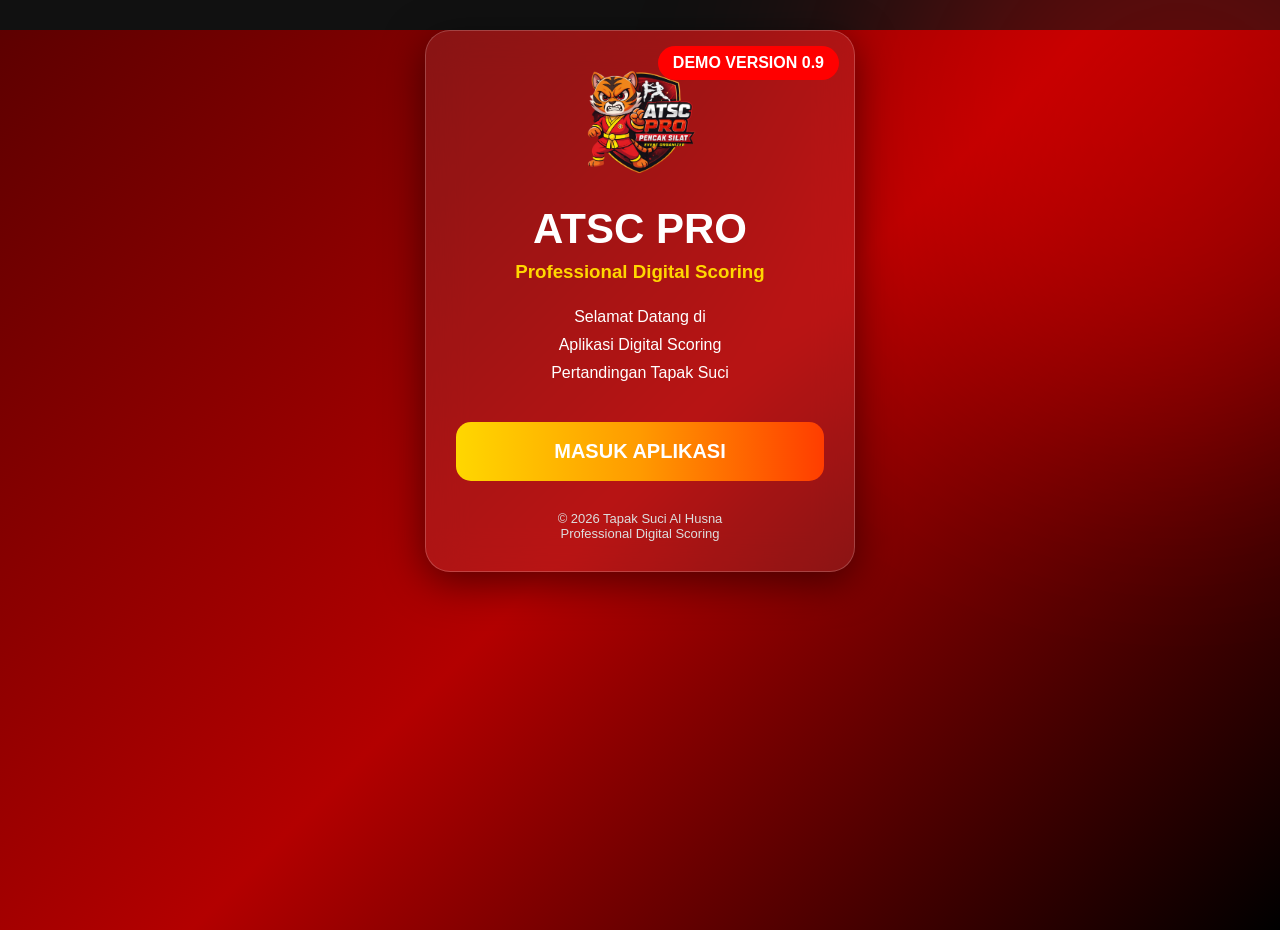
<file: index.html>
<!DOCTYPE html>
<html lang="id">
<head>
    <meta charset="UTF-8">
    <meta name="viewport" content="width=device-width, initial-scale=1.0">
    <title>ATSC PRO - Home</title>

    <!-- CSS -->
    <link rel="stylesheet" href="css/style.css">

    <link rel="manifest" href="manifest.json">

<meta name="theme-color" content="#7A0000">

<meta name="mobile-web-app-capable" content="yes">

<meta name="apple-mobile-web-app-capable" content="yes">

<meta name="apple-mobile-web-app-status-bar-style" content="black-translucent">
    
</head>

<body>

<div class="background"></div>

<div class="container">

    <img src="assets/logo.png" class="logo" alt="ATSC PRO">

    <h1>ATSC PRO</h1>

    <h3>Professional Digital Scoring</h3>

    <p>
        Selamat Datang di<br>
        Aplikasi Digital Scoring<br>
        Pertandingan Tapak Suci
    </p>
    
    <button onclick="masukAplikasi()">
        MASUK APLIKASI
    </button>

<div class="demo-badge">
    DEMO VERSION 0.9
</div>

    <div class="copyright">
        © 2026 Tapak Suci Al Husna<br>
        Professional Digital Scoring
    </div>

</div>

<!-- Javascript -->
<script src="js/login.js"></script>

<script>
function masukAplikasi(){
    window.location.href="login.html";
}
</script>

<script>
if ('serviceWorker' in navigator) {
navigator.serviceWorker.register('/TS-Digital-System/sw.js')
    .then(() => console.log("Service Worker aktif"))
    .catch(err => console.log(err));
}
</script>
    
</body>
</html>
</file>
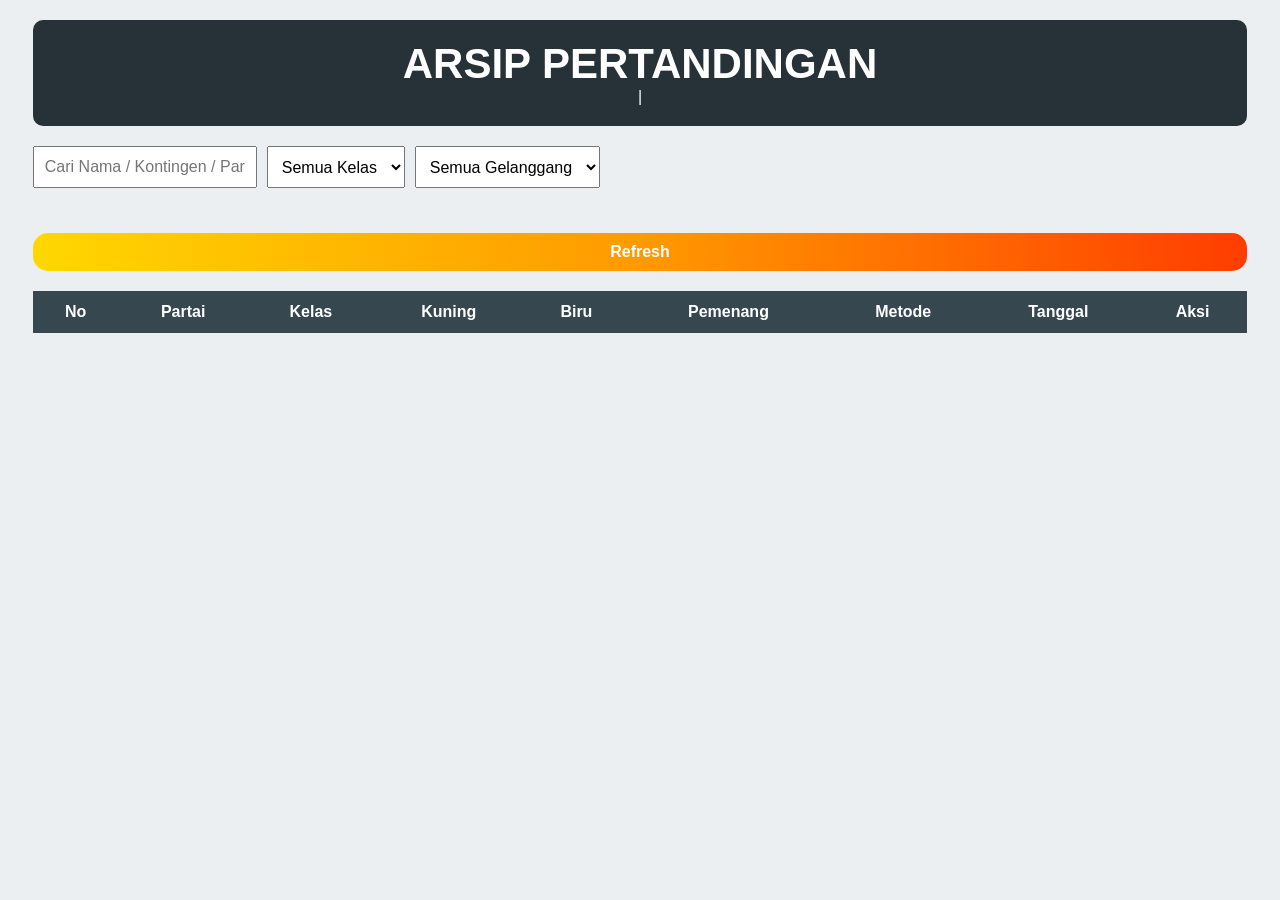
<file: arsip.html>
<!DOCTYPE html>
<html lang="id">

<head>

<meta charset="UTF-8">

<meta name="viewport" content="width=device-width,initial-scale=1.0">

<title>ATSC PRO v3.2 - Arsip Pertandingan</title>

<link rel="stylesheet" href="css/style.css">
<link rel="stylesheet" href="css/arsip.css">

</head>

<body>

<div class="arsip-container">

    <header class="arsip-header">

        <h1>ARSIP PERTANDINGAN</h1>

        <div id="namaKejuaraan"></div>

        <div id="infoKejuaraan"></div>

    </header>

    <div class="arsip-toolbar">

        <input
            id="cari"
            type="text"
            placeholder="Cari Nama / Kontingen / Partai">

        <select id="filterKelas">

            <option value="">Semua Kelas</option>

        </select>

        <select id="filterGelanggang">

            <option value="">Semua Gelanggang</option>

        </select>

        <button onclick="refreshArsip()">

            Refresh

        </button>

    </div>

    <table class="arsip-table">

        <thead>

        <tr>

            <th>No</th>

            <th>Partai</th>

            <th>Kelas</th>

            <th>Kuning</th>

            <th>Biru</th>

            <th>Pemenang</th>

            <th>Metode</th>

            <th>Tanggal</th>

            <th>Aksi</th>

        </tr>

        </thead>

        <tbody id="arsipBody">

        </tbody>

    </table>

</div>

<script src="js/database.js"></script>
<script src="js/arsip.js"></script>

</body>

</html>
</file>
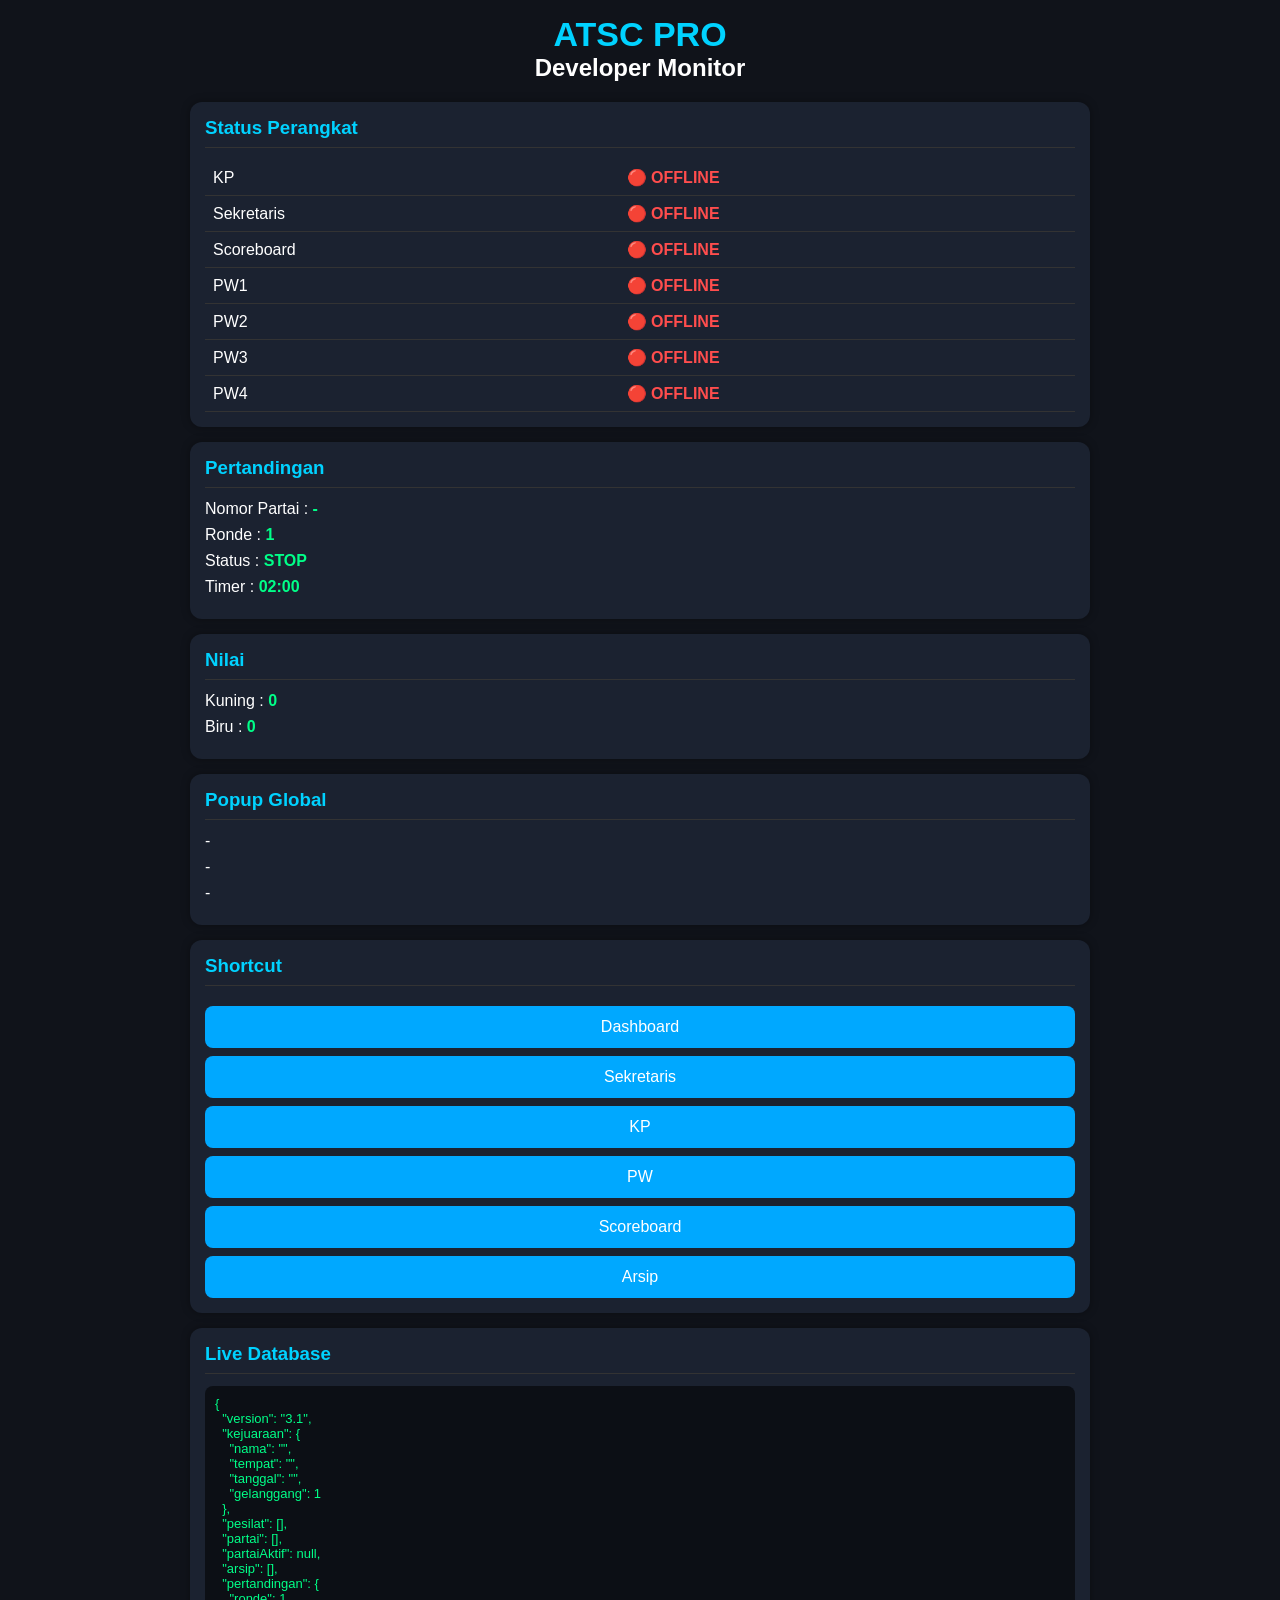
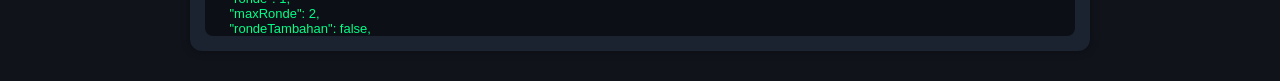
<file: developer.html>
<!DOCTYPE html>
<html lang="id">
<head>

<meta charset="UTF-8">

<meta name="viewport" content="width=device-width, initial-scale=1">

<title>ATSC PRO Developer Monitor</title>

<link rel="stylesheet" href="css/developer.css">

</head>

<body>

<div class="container">

<h1>ATSC PRO</h1>

<h2>Developer Monitor</h2>

<!-- STATUS DEVICE -->

<div class="card">

<h3>Status Perangkat</h3>

<table>

<tr>

<td>KP</td>

<td id="kpStatus">OFFLINE</td>

</tr>

<tr>

<td>Sekretaris</td>

<td id="sekStatus">OFFLINE</td>

</tr>

<tr>

<td>Scoreboard</td>

<td id="tvStatus">OFFLINE</td>

</tr>

<tr>

<td>PW1</td>

<td id="pw1Status">OFFLINE</td>

</tr>

<tr>

<td>PW2</td>

<td id="pw2Status">OFFLINE</td>

</tr>

<tr>

<td>PW3</td>

<td id="pw3Status">OFFLINE</td>

</tr>

<tr>

<td>PW4</td>

<td id="pw4Status">OFFLINE</td>

</tr>

</table>

</div>

<!-- PERTANDINGAN -->

<div class="card">

<h3>Pertandingan</h3>

<p>Nomor Partai :
<b id="partaiNomor">-</b></p>

<p>Ronde :
<b id="ronde">-</b></p>

<p>Status :
<b id="status">-</b></p>

<p>Timer :
<b id="timer">00:00</b></p>

</div>

<!-- NILAI -->

<div class="card">

<h3>Nilai</h3>

<p>Kuning :
<b id="nilaiKuning">0</b></p>

<p>Biru :
<b id="nilaiBiru">0</b></p>

</div>

<!-- POPUP -->

<div class="card">

<h3>Popup Global</h3>

<p id="popupJudul">-</p>

<p id="popupPemenang">-</p>

<p id="popupNilai">-</p>

</div>

<!-- TOMBOL CEPAT -->

<div class="card">

<h3>Shortcut</h3>

<button onclick="location.href='index.html'">Dashboard</button>

<button onclick="location.href='sekretaris.html'">Sekretaris</button>

<button onclick="location.href='kp.html'">KP</button>

<button onclick="location.href='pw.html'">PW</button>

<button onclick="location.href='scoreboard.html'">Scoreboard</button>

<button onclick="location.href='arsip.html'">Arsip</button>

</div>

<!-- LOG -->

<div class="card">

<h3>Live Database</h3>

<pre id="dbLog"></pre>

</div>

</div>

<script src="js/database.js"></script>

<script src="js/developer.js"></script>

</body>
</html>
</file>
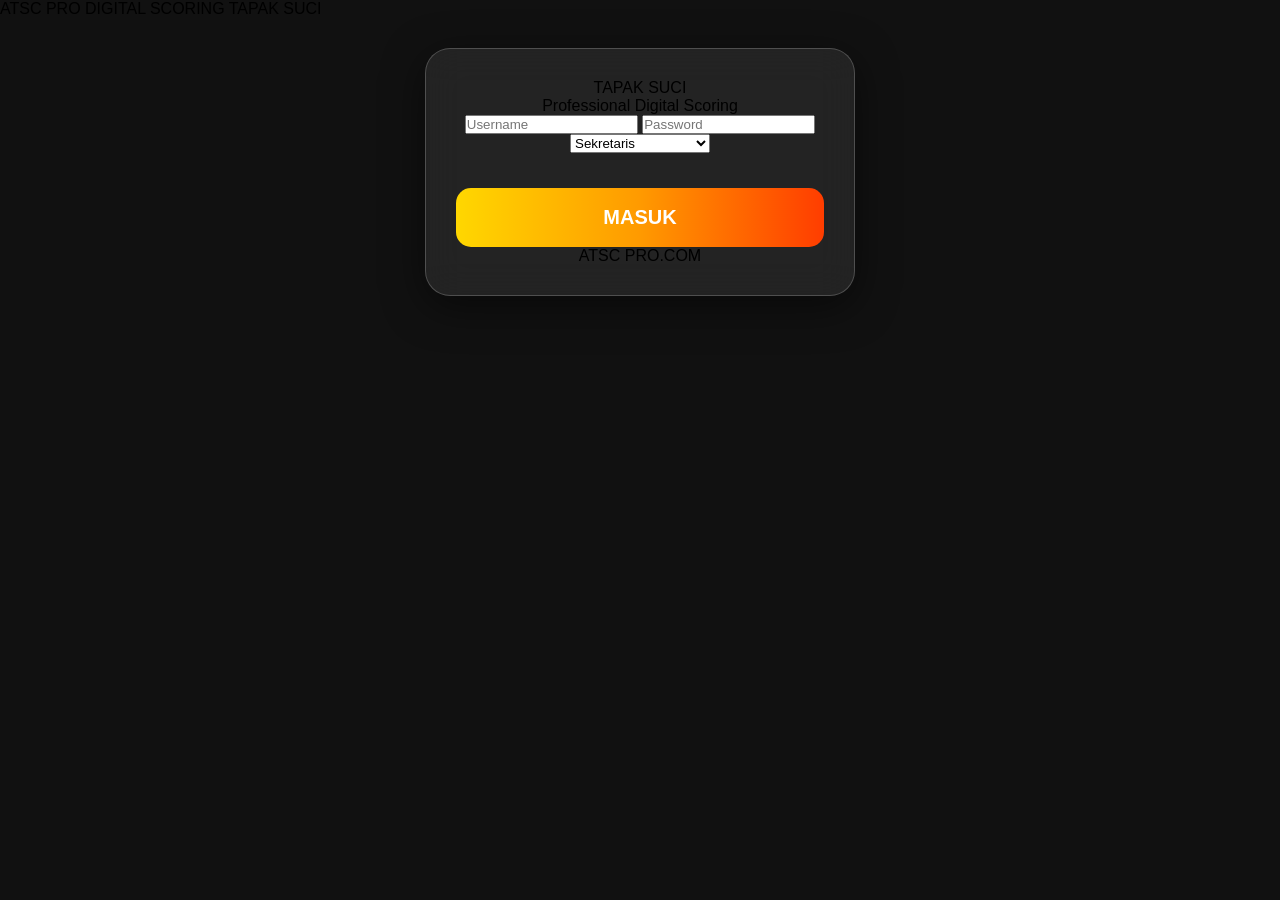
<file: login.html>
<!DOCTYPE html>
<html lang="id">

<head>

<meta charset="UTF-8">

<meta name="viewport" content="width=device-width, initial-scale=1.0">

<title>ATSC PRO.COM</title>

<link rel="stylesheet" href="css/style.css">

</head>

<body>

<div class="header">

ATSC PRO DIGITAL SCORING TAPAK SUCI

</div>

<div class="container">

<div class="logo-ts.png">

</div>

<div class="title">
TAPAK SUCI
</div>

<div class="subtitle">
Professional Digital Scoring
</div>

<input
id="username"
type="text"
placeholder="Username">

<input
id="password"
type="password"
placeholder="Password">

<select id="role">

<option value="sekretaris">
Sekretaris
</option>

<option value="kp">
Ketua Pertandingan
</option>

<option value="pw1">
Pembantu Wasit 1
</option>

<option value="pw2">
Pembantu Wasit 2
</option>

<option value="pw3">
Pembantu Wasit 3
</option>

<option value="pw4">
Pembantu Wasit 4
</option>

<option value="scoreboard">
Scoreboard
</option>

</select>

<button onclick="login()">
MASUK
</button>

<div class="footer">

ATSC PRO.COM

</div>

</div>

<script src="js/login.js"></script>

</body>

</html>
</file>
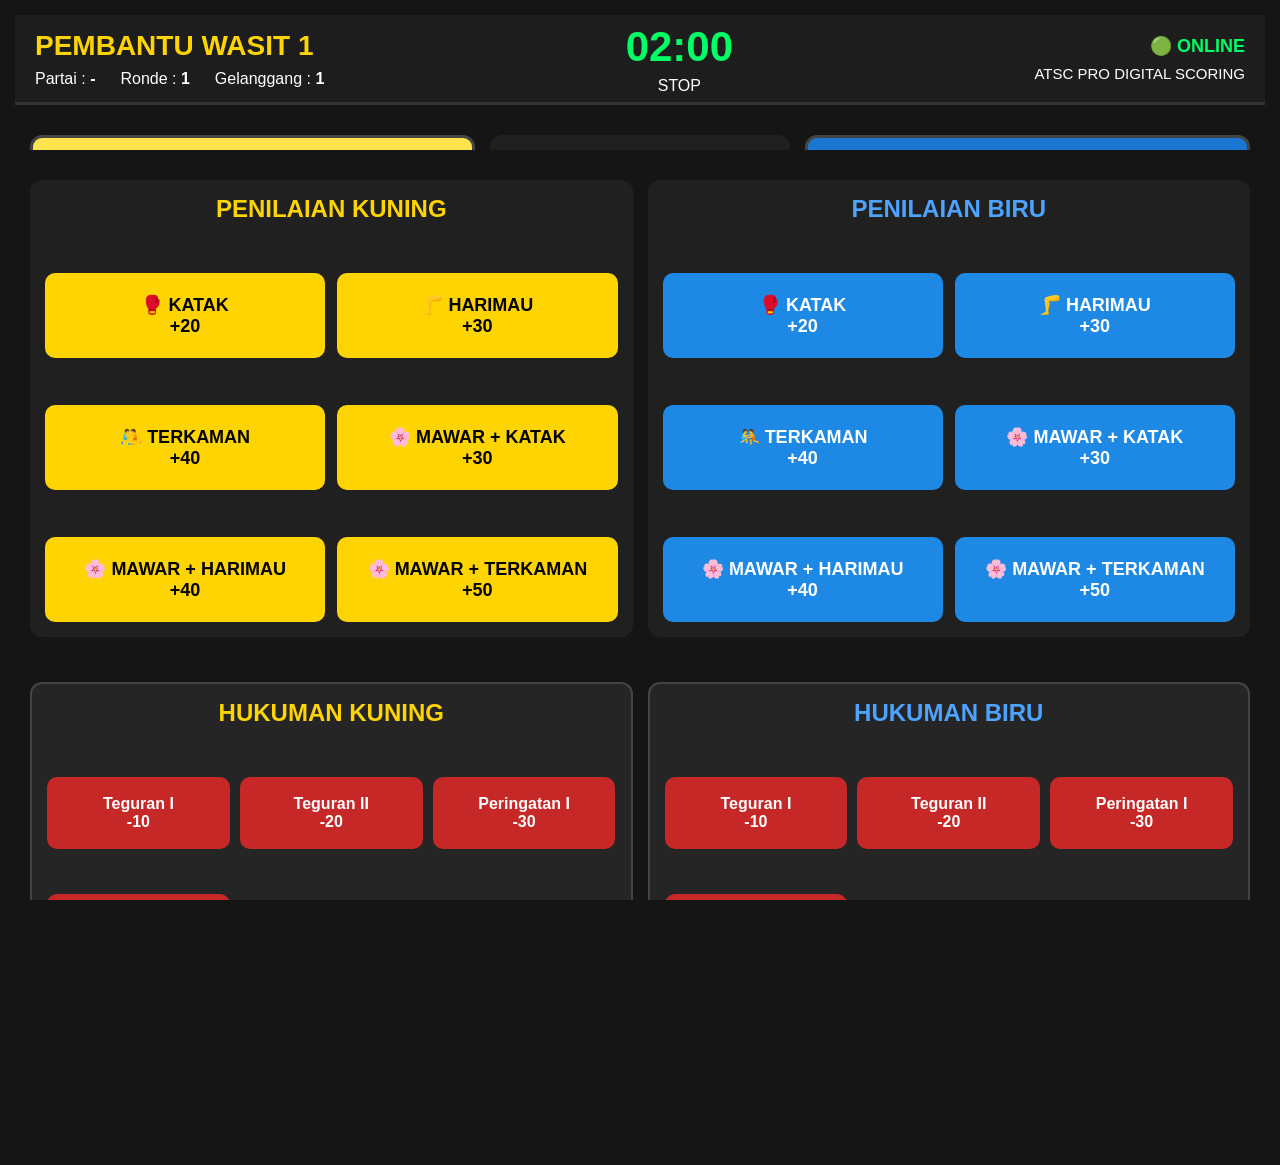
<file: pw.html>
<!DOCTYPE html>
<html lang="id">

<head>

<meta charset="UTF-8">

<meta name="viewport"
content="width=device-width,initial-scale=1.0">

<title>ATSC PRO v3.1 - Pembantu Wasit</title>

<link rel="stylesheet"
href="css/style.css">

<link rel="stylesheet"
href="css/pw.css">

</head>

<body class="pw-page">

<div class="pw-container">

<!-- ================= HEADER ================= -->

<div class="pw-header">

<div class="pw-left">

<h1 id="pwTitle">

PEMBANTU WASIT 

</h1>

<div class="pw-info">

<span>
Partai :
<b id="nomorPartai">-</b>
</span>

<span>
Ronde :
<b id="ronde">1</b>
</span>

<span>
Gelanggang :
<b id="gelanggang">1</b>
</span>

</div>

</div>

<div class="pw-center">

<div id="timer">

02:00

</div>

<div id="statusPertandingan">

SIAP

</div>

</div>

<div class="pw-right">

<div id="statusPW">

🟢 ONLINE

</div>

<div id="namaKejuaraan">

ATSC PRO DIGITAL SCORING

</div>

</div>

</div>

  <!-- =====================================================
     ARENA PERTANDINGAN
====================================================== -->

<div class="pw-arena">

    <!-- ================= SUDUT KUNING ================= -->

    <div class="pw-corner kuning">

        <div class="corner-title">

            SUDUT KUNING

        </div>

        <div class="nama-pesilat"
             id="namaKuning">

            -

        </div>

        <div class="kontingen"
             id="kontingenKuning">

            -

        </div>

        <div class="score-box">

            <div class="score-label">

                NILAI RONDE

            </div>

            <div class="score"
                 id="scoreKuning">

                0

            </div>

        </div>

    </div>

    <!-- ================= TENGAH ================= -->

    <div class="pw-middle">

        <div class="match-info">

            <div>

                <strong>KELAS</strong>

                <br>

                <span id="kelasPartai">

                    -

                </span>

            </div>

            <div>

                <strong>PARTAI</strong>

                <br>

                <span id="partaiKe">

                    -

                </span>

            </div>

            <div>

                <strong>STATUS</strong>

                <br>

                <span id="statusMatch">

                    MENUNGGU

                </span>

            </div>

        </div>

    </div>

    <!-- ================= SUDUT BIRU ================= -->

    <div class="pw-corner biru">

        <div class="corner-title">

             SUDUT BIRU

        </div>

        <div class="nama-pesilat"
             id="namaBiru">

            -

        </div>

        <div class="kontingen"
             id="kontingenBiru">

            -

        </div>

        <div class="score-box">

            <div class="score-label">

                NILAI RONDE

            </div>

            <div class="score"
                 id="scoreBiru">

                0

            </div>

        </div>

    </div>

</div>

  <!-- =====================================================
     PANEL PENILAIAN
====================================================== -->

<div class="pw-scoring">

    <!-- ================= KUNING ================= -->

    <div class="score-panel">

        <h2 class="title-kuning">

             PENILAIAN KUNING

        </h2>

        <div class="score-grid">

            <button class="btn-kuning"
onclick="inputNilai('kuning','katak',20)">
🥊 KATAK
<br>
+20
</button>

            <button class="btn-kuning"
onclick="inputNilai('kuning','harimau',30)">
🦵 HARIMAU
<br>
+30
</button>

            <button class="btn-kuning"
onclick="inputNilai('kuning','terkaman',40)">
🤼 TERKAMAN
<br>
+40
</button>

            <button class="btn-kuning"
onclick="inputNilai('kuning','mawarKatak',30)">
🌸 MAWAR + KATAK
<br>
+30
</button>

            <button class="btn-kuning"
onclick="inputNilai('kuning','mawarHarimau',40)">
🌸 MAWAR + HARIMAU
<br>
+40
</button>

            <button class="btn-kuning"
onclick="inputNilai('kuning','mawarTerkaman',50)">
🌸 MAWAR + TERKAMAN
<br>
+50
</button>

        </div>

    </div>

    <!-- ================= BIRU ================= -->

    <div class="score-panel">

        <h2 class="title-biru">

             PENILAIAN BIRU

        </h2>

        <div class="score-grid">

            <button class="btn-biru"
onclick="inputNilai('biru','katak',20)">
🥊 KATAK
<br>
+20
</button>

            <button class="btn-biru"
onclick="inputNilai('biru','harimau',30)">
🦵 HARIMAU
<br>
+30
</button>

            <button class="btn-biru"
onclick="inputNilai('biru','terkaman',40)">
🤼 TERKAMAN
<br>
+40
</button>

            <button class="btn-biru"
onclick="inputNilai('biru','mawarKatak',30)">
🌸 MAWAR + KATAK
<br>
+30
</button>

            <button class="btn-biru"
onclick="inputNilai('biru','mawarHarimau',40)">
🌸 MAWAR + HARIMAU
<br>
+40
</button>

            <button class="btn-biru"
onclick="inputNilai('biru','mawarTerkaman',50)">
🌸 MAWAR + TERKAMAN
<br>
+50
</button>

        </div>

    </div>

</div>

  <!-- =====================================================
     PANEL HUKUMAN
====================================================== -->

<div class="pw-penalty">

    <!-- ================= HUKUMAN KUNING ================= -->

    <div class="penalty-panel">

        <h2 class="title-kuning">

             HUKUMAN KUNING

        </h2>

        <div class="penalty-grid">

            <button class="btn-hukuman"
                onclick="inputHukuman('kuning','teguran1',10)">
                Teguran I
                <br>
                -10
            </button>

            <button class="btn-hukuman"
                onclick="inputHukuman('kuning','teguran2',20)">
                Teguran II
                <br>
                -20
            </button>

            <button class="btn-hukuman"
                onclick="inputHukuman('kuning','peringatan1',30)">
                Peringatan I
                <br>
                -30
            </button>

            <button class="btn-hukuman"
                onclick="inputHukuman('kuning','peringatan2',40)">
                Peringatan II
                <br>
                -40
            </button>

            <button class="btn-diskualifikasi"
                onclick="inputHukuman('kuning','diskualifikasi',50)">
                DISKUALIFIKASI
                <br>
                -50
            </button>

        </div>

    </div>

    <!-- ================= HUKUMAN BIRU ================= -->

    <div class="penalty-panel">

        <h2 class="title-biru">

             HUKUMAN BIRU

        </h2>

        <div class="penalty-grid">

            <button class="btn-hukuman"
                onclick="inputHukuman('biru','teguran1',10)">
                Teguran I
                <br>
                -10
            </button>

            <button class="btn-hukuman"
                onclick="inputHukuman('biru','teguran2',20)">
                Teguran II
                <br>
                -20
            </button>

            <button class="btn-hukuman"
                onclick="inputHukuman('biru','peringatan1',30)">
                Peringatan I
                <br>
                -30
            </button>

            <button class="btn-hukuman"
                onclick="inputHukuman('biru','peringatan2',40)">
                Peringatan II
                <br>
                -40
            </button>

            <button class="btn-diskualifikasi"
                onclick="inputHukuman('biru','diskualifikasi',50)">
                DISKUALIFIKASI
                <br>
                -50
            </button>

        </div>

    </div>

</div>

  <!-- =====================================================
     RIWAYAT INPUT RONDE
====================================================== -->

<div class="pw-history">

    <div class="history-header">

        <h2>
            📋 RIWAYAT INPUT RONDE
        </h2>

        <div class="history-action">

            <button class="btn-undo"
                onclick="hapusInputTerakhir()">

                ↩ Hapus Terakhir

            </button>

            <button class="btn-clear"
                onclick="bersihkanRiwayat()">

                🗑 Bersihkan

            </button>

        </div>

    </div>

    <div id="historyList" class="history-list">

        <div class="history-empty">

            Belum ada input penilaian pada ronde ini.

        </div>

    </div>

</div>

  <!-- =====================================================
     SCRIPT
====================================================== -->

</div>
<!-- END .pw-container -->

  <audio id="alarmSound" preload="auto">
    <source src="assets/sound/alarm.mp3" type="audio/mpeg">
</audio>

<script src="js/database.js"></script>

<script src="js/pw.js"></script>

<script>

document.addEventListener("DOMContentLoaded", function () {

    // Tandai PW online
    if (typeof initPW === "function") {
        initPW();
    }

    // Muat partai aktif
    if (typeof loadPartaiAktif === "function") {
        loadPartaiAktif();
    }

    // Muat data ronde aktif
    if (typeof loadRondeAktif === "function") {
        loadRondeAktif();
    }

    // Tampilkan riwayat ronde
    if (typeof loadHistory === "function") {
        loadHistory();
    }

    // Sinkronisasi otomatis
    if (typeof startAutoSync === "function") {
        startAutoSync();
    }

});

</script>

</body>

</html>
</file>
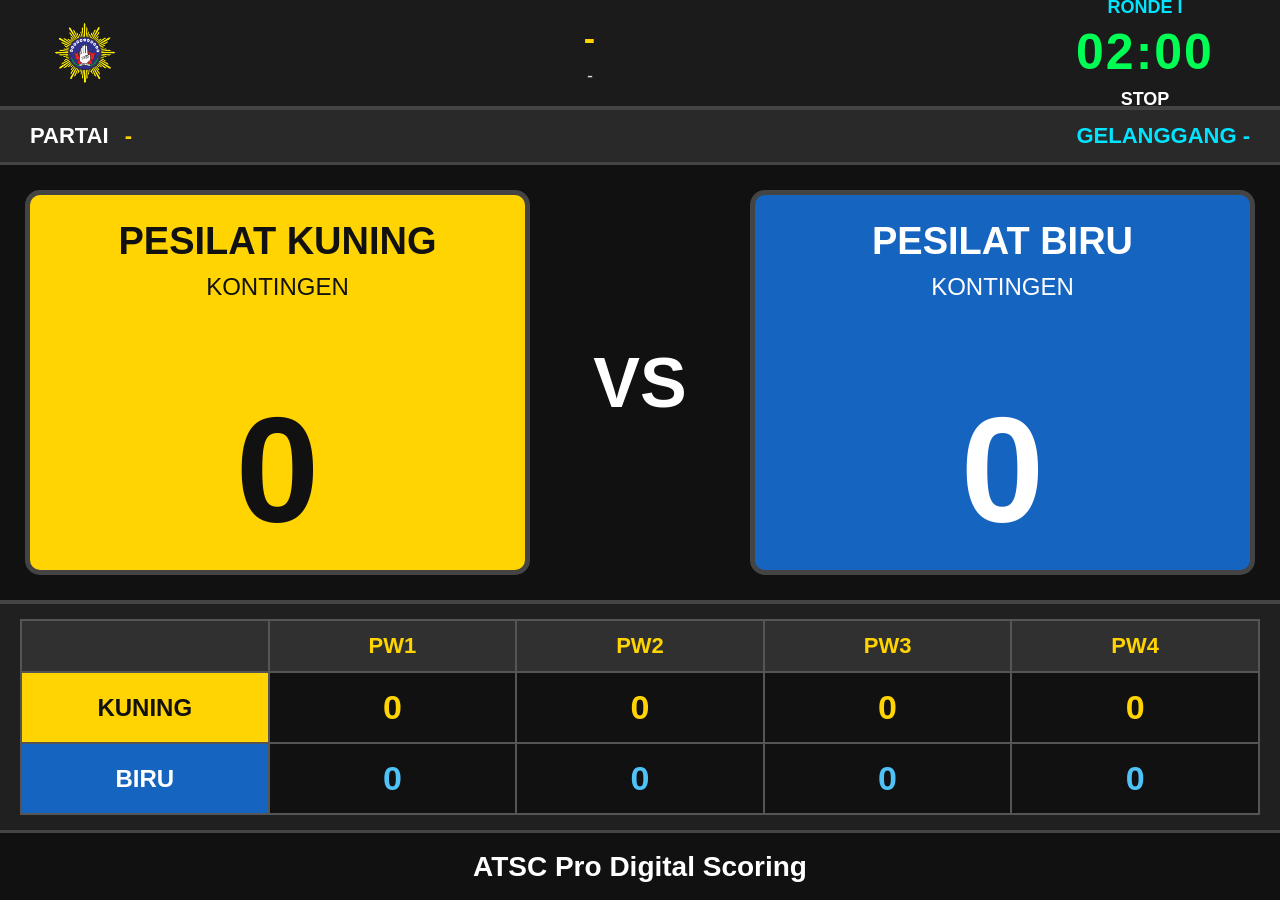
<file: scoreboard.html>
<!DOCTYPE html>
<html lang="id">

<head>

<meta charset="UTF-8">

<meta name="viewport" content="width=device-width, initial-scale=1.0">

<title>ATSC PRO v3.1 FINAL - SCOREBOARD</title>

<link rel="stylesheet" href="css/scoreboard.css">

</head>

<body>

<div class="scoreboard">

    <!-- ================= HEADER ================= -->

    <div class="header-scoreboard">

        <div class="header-left">

            <img src="assets/logo-ts.png"
                 class="logo-header"
                 alt="Tapak Suci">

        </div>

        <div class="header-center">

            <div id="namaKejuaraan" class="nama-kejuaraan">
      KEJUARAAN TAPAK SUCI
            </div>

            <div id="tempatKejuaraan" class="tempat-kejuaraan">
                GOR KEBUN BUNGA
            </div>

        </div>

        <div class="header-right">

            <div id="ronde" class="ronde">

                RONDE I

            </div>

            <div id="timer" class="timer">

                02:00

            </div>

            <div id="statusPertandingan" class="status">

                SIAP

            </div>

        </div>

    </div>

    <!-- ================= PARTAI ================= -->

    <div class="partai-bar">

        <div>

            PARTAI

            <span id="nomorPartai">

                -

            </span>

        </div>

        <div id="gelanggang">

            GELANGGANG -

        </div>

    </div>

    <!-- ================= SCORE ================= -->

    <div class="score-area">

        <!-- KUNING -->

        <div id="panelKuning" class="corner kuning">

            <div class="nama">

                <div id="namaKuning">

                    PESILAT KUNING

                </div>

                <div id="kontingenKuning">

                    KONTINGEN

                </div>

            </div>

            <div id="scoreKuning" class="score">

                0

            </div>

        </div>

        <!-- VS -->

        <div class="vs">

            VS

        </div>

        <!-- BIRU -->

        <div id="panelBiru" class="corner biru">

            <div class="nama">

                <div id="namaBiru">

                    PESILAT BIRU

                </div>

                <div id="kontingenBiru">

                    KONTINGEN

                </div>

            </div>

            <div id="scoreBiru" class="score">

                0

            </div>

        </div>

    </div>

    <!-- ================= PEMBANTU WASIT ================= -->

    <div class="pw-area">

        <table class="pw-table">

            <thead>

                <tr>

                    <th></th>

                    <th>PW1</th>

                    <th>PW2</th>

                    <th>PW3</th>

                    <th>PW4</th>

                </tr>

            </thead>

            <tbody>

                <tr>

                    <td class="label-kuning">

                        KUNING

                    </td>

                    <td id="pw1Kuning">0</td>

                    <td id="pw2Kuning">0</td>

                    <td id="pw3Kuning">0</td>

                    <td id="pw4Kuning">0</td>

                </tr>

                <tr>

                    <td class="label-biru">

                        BIRU

                    </td>

                    <td id="pw1Biru">0</td>

                    <td id="pw2Biru">0</td>

                    <td id="pw3Biru">0</td>

                    <td id="pw4Biru">0</td>

                </tr>

            </tbody>

        </table>

    </div>

    <!-- ================= FOOTER ================= -->

    <div class="footer-scoreboard">

        <div id="winnerText">

            ATSC Pro Digital Scoring

        </div>

    </div>

</div>

<!-- ================= OVERLAY PEMENANG ================= -->

<div id="winnerOverlay" class="winner-overlay">

    <div class="winner-box">

        <div class="winner-title">

            RONDE SELESAI

        </div>

        <div id="winnerNama" class="winner-name">

            KUNING

        </div>

        <div class="winner-score">

            <span id="winnerScoreKuning">

                0

            </span>

            -

            <span id="winnerScoreBiru">

                0

            </span>

        </div>

    </div>

</div>

<!-- ================= OVERLAY MENANG MUTLAK ================= -->

<div id="mutlakOverlay" class="mutlak-overlay">

    <div class="mutlak-box">

        <div class="mutlak-title">

            MENANG MUTLAK

        </div>

        <div id="mutlakNama" class="mutlak-nama">

            KUNING

        </div>

        <div class="mutlak-skor">

            210+

        </div>

    </div>

</div>

  <audio id="alarmSound" preload="auto">
    <source src="assets/sound/alarm.mp3" type="audio/mpeg">
</audio>
<script src="js/database.js"></script>

<script src="js/scoreboard.js"></script>

</body>

</html>
</file>
<file: css/style.css>
*{

margin:0;

padding:0;

box-sizing:border-box;

font-family:Arial,Helvetica,sans-serif;

}

body{
    overflow-y:auto;
    overflow-x:hidden;
    min-height:100vh;
    background:#111;
}

.bottom-nav{
    position:fixed;
    bottom:0;
    width:100%;
}

body{
    padding-bottom:90px;
}

.background{

position:fixed;

width:100%;

height:100%;

background:
linear-gradient(135deg,#5d0000,#b30000,#000000);

z-index:-2;

}

.background::after{

content:"";

position:absolute;

width:600px;

height:600px;

background:#ff000055;

border-radius:50%;

top:-200px;

right:-200px;

filter:blur(120px);

}

.container{

width:90%;

max-width:430px;

margin:auto;

margin-top:30px;

padding:30px;

text-align:center;

border-radius:25px;

background:rgba(255,255,255,.08);

backdrop-filter:blur(18px);

border:1px solid rgba(255,255,255,.2);

box-shadow:0 10px 40px rgba(0,0,0,.5);

}

.logo{

width:180px;

margin-bottom:20px;

animation:zoom 1s;

}

h1{

font-size:42px;

color:white;

}

h3{

color:#FFD700;

margin-top:8px;

}

p{

margin-top:20px;

line-height:28px;

color:white;

}

button{

margin-top:35px;

width:100%;

padding:18px;

border:none;

border-radius:15px;

font-size:20px;

font-weight:bold;

background:linear-gradient(90deg,#FFD700,#FF9A00,#ff3d00);

color:white;

cursor:pointer;

transition:.4s;

}

button:hover{

transform:scale(1.04);

}

@keyframes zoom{

from{

transform:scale(.5);

opacity:0;

}

to{

transform:scale(1);

opacity:1;

}

}

.topbar{

display:flex;

align-items:center;

padding:15px;

background:rgba(0,0,0,.35);

backdrop-filter:blur(12px);

}

.toplogo{

width:90px;

margin-right:15px;

}

.topbar h2{

color:white;

}

.topbar p{

color:gold;

font-size:14px;

}

.profile{

width:90%;

margin:auto;

margin-top:20px;

padding:20px;

border-radius:20px;

background:rgba(255,255,255,.08);

backdrop-filter:blur(15px);

text-align:center;

color:white;

}

.profile span{

background:gold;

padding:8px 20px;

border-radius:20px;

color:black;

font-weight:bold;

display:inline-block;

margin-top:10px;

}

.menu-grid{

width:92%;

margin:auto;

margin-top:25px;

display:grid;

grid-template-columns:1fr 1fr;

gap:15px;

}

.menu-card{

padding:25px;

border-radius:20px;

text-align:center;

font-size:35px;

color:white;

background:rgba(255,255,255,.08);

backdrop-filter:blur(12px);

transition:.3s;

cursor:pointer;

}

.menu-card h3{

margin-top:15px;

font-size:17px;

}

.menu-card:hover{

transform:translateY(-5px);

box-shadow:0 0 20px rgba(255,215,0,.4);

}

.copyright{

text-align:center;

margin-top:30px;

color:#ddd;

font-size:13px;

}

:root{

--primary:#7A0000;

--secondary:#D00000;

--gold:#FFC107;

--black:#151515;

--glass:rgba(255,255,255,.08);

--white:#ffffff;

}

.bg{

position:fixed;

left:0;

top:0;

width:100%;

height:100%;

background:
linear-gradient(135deg,#4d0000,#9B0000,#000),
radial-gradient(circle at top right,#ff000044,transparent),
radial-gradient(circle at bottom left,#ffd70033,transparent);

z-index:-1;

}

.top-header{

display:flex;

justify-content:space-between;

align-items:center;

padding:15px 20px;

background:rgba(0,0,0,.30);

backdrop-filter:blur(20px);

}

.header-left{

display:flex;

align-items:center;

}

.header-left img{

width:55px;

margin-right:10px;

}

.header-title{

font-size:22px;

font-weight:bold;

color:white;

}

.header-sub{

font-size:13px;

color:gold;

}

.icon-btn{

font-size:24px;

margin-left:15px;

cursor:pointer;

color:white;

}

.banner{

width:92%;

margin:auto;

margin-top:18px;

padding:20px;

border-radius:25px;

background:var(--glass);

backdrop-filter:blur(20px);

border:1px solid rgba(255,255,255,.15);

color:white;

}

.banner h2{

margin-bottom:8px;

}

.stats{

width:92%;

margin:auto;

margin-top:20px;

display:grid;

grid-template-columns:repeat(2,1fr);

gap:15px;

}

.stat-card{

padding:18px;

border-radius:20px;

background:var(--glass);

backdrop-filter:blur(20px);

text-align:center;

transition:.3s;

}

.stat-card:hover{

transform:translateY(-5px);

}

.stat-icon{

font-size:34px;

}

.stat-value{

font-size:28px;

font-weight:bold;

margin-top:10px;

color:gold;

}

.stat-label{

margin-top:8px;

color:white;

}

.menu{

width:92%;

margin:auto;

margin-top:25px;

display:grid;

grid-template-columns:repeat(2,1fr);

gap:15px;

}

.menu-item{

padding:22px;

border-radius:22px;

background:var(--glass);

backdrop-filter:blur(20px);

text-align:center;

transition:.35s;

cursor:pointer;

}

.menu-item:hover{

transform:scale(1.04);

box-shadow:0 0 20px rgba(255,193,7,.4);

}

.menu-item .icon{

font-size:40px;

}

.menu-item h3{

margin-top:12px;

font-size:18px;

color:white;

}

.bottom-nav{

position:fixed;

bottom:0;

width:100%;

display:flex;

justify-content:space-around;

padding:14px;

background:rgba(0,0,0,.45);

backdrop-filter:blur(20px);

}

.bottom-nav div{

color:white;

font-size:26px;

text-align:center;

cursor:pointer;

}

.popup{

display:none;

position:fixed;

left:0;

top:0;

width:100%;

height:100%;

background:rgba(0,0,0,.7);

justify-content:center;

align-items:center;

z-index:999;

}

.popup-content{

width:90%;

max-width:400px;

background:#202020;

padding:20px;

border-radius:20px;

}

.popup-content h2{

color:white;

margin-bottom:15px;

text-align:center;

}

.popup-content input{

width:100%;

padding:14px;

margin:8px 0;

border:none;

border-radius:12px;

font-size:16px;

}

.popup-button{

display:flex;

gap:10px;

margin-top:15px;

}

.popup-button button{

flex:1;

margin-top:0;

}

.card-list{

width:92%;

margin:20px auto;

padding:18px;

background:rgba(255,255,255,.08);

backdrop-filter:blur(20px);

border-radius:20px;

color:white;

}

.card-kejuaraan{

margin-top:15px;

padding:15px;

border-radius:15px;

background:rgba(255,255,255,.10);

}

.card-kejuaraan h3{

color:#FFD700;

margin-bottom:8px;

}

.card-kejuaraan button{

margin-top:10px;

padding:10px;

font-size:15px;

width:48%;

}

.btn-merah{

background:#d50000;

}

.btn-biru{

background:#1976d2;

}

.scoreboard{

display:flex;

justify-content:space-between;

align-items:center;

margin:30px;

}

.sudut{

width:30%;

padding:30px;

border-radius:20px;

text-align:center;

background:rgba(255,255,255,.08);

backdrop-filter:blur(20px);

}

.timer{

width:30%;

text-align:center;

color:white;

}

.timer h1{

font-size:70px;

margin:20px 0;

}

#nilaiKuning,
#nilaiBiru{

font-size:70px;

color:gold;

}

/*======================================
KP LANDSCAPE
======================================*/

.kp-page{

background:#111;

overflow:hidden;

}

.kp-container{

padding:20px;

height:100vh;

display:flex;

flex-direction:column;

}

.kp-header{

display:flex;

justify-content:space-between;

align-items:center;

color:white;

}

.kp-info{

display:flex;

justify-content:space-around;

margin-top:20px;

color:white;

font-size:24px;

}

.kp-score{

display:grid;

grid-template-columns:1fr 1fr;

gap:20px;

margin-top:25px;

}

.kuning,

.biru{

padding:25px;

border-radius:20px;

text-align:center;

color:white;

}

.kuning{

background:#B8860B;

}

.biru{

background:#004C99;

}

#scoreKuning,

#scoreBiru{

font-size:80px;

font-weight:bold;

margin-top:20px;

}

.kp-timer{

text-align:center;

font-size:80px;

font-weight:bold;

color:white;

margin-top:25px;

}

.kp-button{

display:grid;

grid-template-columns:repeat(4,1fr);

gap:15px;

margin-top:auto;

}

.kp-button button{

padding:18px;

font-size:22px;

}

/*======================================
PEMBANTU WASIT
======================================*/

.pw-page{

background:#111;

overflow:hidden;

}

.pw-container{

display:grid;

grid-template-columns:1fr 1fr;

height:100vh;

gap:15px;

padding:15px;

}

.pw-side{

border-radius:20px;

padding:15px;

color:white;

display:flex;

flex-direction:column;

}

.pw-side.kuning{

background:#B8860B;

}

.pw-side.biru{

background:#004C99;

}

.pw-side h2{

text-align:center;

font-size:30px;

}

#nilaiKuning,
#nilaiBiru{

font-size:80px;

font-weight:bold;

text-align:center;

margin:15px 0;

}

.pw-grid{

display:grid;

grid-template-columns:repeat(3,1fr);

gap:12px;

}

.pw-grid button{

height:80px;

font-size:22px;

font-weight:bold;

}

.demo-badge{
    position:fixed;
    top:15px;
    right:15px;

    background:red;
    color:white;

    padding:8px 15px;

    border-radius:20px;

    font-weight:bold;

    z-index:9999;
}
</file>
<file: css/arsip.css>
body{

    margin:0;

    background:#eceff1;

    font-family:Arial,sans-serif;

}

.arsip-container{

    width:98%;

    margin:auto;

    padding:20px;

}

.arsip-header{

    background:#263238;

    color:white;

    padding:20px;

    border-radius:10px;

    text-align:center;

}

.arsip-toolbar{

    margin:20px 0;

    display:flex;

    gap:10px;

    flex-wrap:wrap;

}

.arsip-toolbar input,
.arsip-toolbar select,
.arsip-toolbar button{

    padding:10px;

    font-size:16px;

}

.arsip-table{

    width:100%;

    border-collapse:collapse;

    background:white;

}

.arsip-table th{

    background:#37474f;

    color:white;

    padding:12px;

}

.arsip-table td{

    padding:10px;

    border-bottom:1px solid #ddd;

    text-align:center;

}

.btnDetail{

    background:#1976d2;

    color:white;

    border:none;

    padding:8px 14px;

    border-radius:5px;

    cursor:pointer;

}

.btnPdf{

    background:#d32f2f;

    color:white;

    border:none;

    padding:8px 14px;

    border-radius:5px;

    cursor:pointer;

}
</file>
<file: css/developer.css>
/*=========================================
ATSC PRO
DEVELOPER MONITOR
=========================================*/

*{

    margin:0;

    padding:0;

    box-sizing:border-box;

    font-family:Arial,Helvetica,sans-serif;

}

body{

    background:#10131a;

    color:#fff;

    padding:15px;

}

.container{

    max-width:900px;

    margin:auto;

}

h1{

    text-align:center;

    font-size:34px;

    color:#00d2ff;

}

h2{

    text-align:center;

    margin-bottom:20px;

    color:#ffffff;

}

.card{

    background:#1b2230;

    border-radius:12px;

    padding:15px;

    margin-bottom:15px;

    box-shadow:0 0 8px rgba(0,0,0,.35);

}

.card h3{

    margin-bottom:12px;

    color:#00d2ff;

    border-bottom:1px solid #333;

    padding-bottom:8px;

}

table{

    width:100%;

    border-collapse:collapse;

}

table td{

    padding:8px;

    border-bottom:1px solid #333;

}

p{

    margin:8px 0;

    font-size:16px;

}

b{

    color:#00ff88;

}

button{

    width:100%;

    margin-top:8px;

    padding:12px;

    border:none;

    border-radius:8px;

    background:#00a8ff;

    color:#fff;

    font-size:16px;

    cursor:pointer;

    transition:.2s;

}

button:hover{

    background:#0090db;

}

pre{

    background:#0c0f15;

    color:#00ff88;

    padding:10px;

    border-radius:8px;

    height:250px;

    overflow:auto;

    font-size:13px;

    white-space:pre-wrap;

    word-break:break-word;

}

.online{

    color:#00ff66;

    font-weight:bold;

}

.offline{

    color:#ff4d4d;

    font-weight:bold;

}

.warning{

    color:#ffd500;

    font-weight:bold;

}

@media(max-width:700px){

    body{

        padding:10px;

    }

    h1{

        font-size:28px;

    }

    h2{

        font-size:18px;

    }

    .card{

        padding:12px;

    }

    button{

        font-size:15px;

    }

}
</file>
<file: css/pw.css>
/* =====================================================
   ATSC PRO v3.1
   PW.CSS
   BAGIAN 1
===================================================== */

 html,
body{
    width:100%;
    height:100%;
    overflow-x:hidden;
    overflow-y:auto;

    font-family:Arial,Helvetica,sans-serif;
    background:#151515;
    color:#fff;
}


/* ================= PAGE ================= */

.pw-page{

    width:100%;
    min-height:100vh;
    background:#151515;

}

/* ================= CONTAINER ================= */

.pw-container{

    width:100%;
    min-height:100vh;
    display:flex;
    flex-direction:column;

}

/* ================= HEADER ================= */

.pw-header{

    height:90px;

    padding:12px 20px;

    display:flex;

    justify-content:space-between;

    align-items:center;

    background:#1d1d1d;

    border-bottom:3px solid #333;

}

.pw-left{

    display:flex;

    flex-direction:column;

    gap:8px;

}

#pwTitle{

    font-size:28px;

    color:#ffd400;

}

.pw-info{

    display:flex;

    gap:25px;

    font-size:16px;

}

.pw-center{

    text-align:center;

}

#timer{

    font-size:42px;

    font-weight:bold;

    color:#00ff66;

}

#statusPertandingan{

    margin-top:6px;

    font-size:16px;

}

.pw-right{

    text-align:right;

}

#statusPW{

    font-size:18px;

    font-weight:bold;

    color:#00ff66;

}

#namaKejuaraan{

    margin-top:8px;

    font-size:15px;

}

/* =====================================================
   PW.CSS
   BAGIAN 2
   AREA PERTANDINGAN
===================================================== */

/* ================= ARENA ================= */

.pw-arena{

    flex:1;

    display:grid;

    grid-template-columns:1fr 300px 1fr;

    gap:15px;

    padding:15px;

    overflow-y:auto;

}

/* ================= CORNER ================= */

.pw-corner{

    border-radius:12px;

    display:flex;

    flex-direction:column;

    justify-content:center;

    align-items:center;

    padding:20px;

    border:3px solid #444;

}

.kuning{

    background:#ffe44d;

    color:#000;

}

.biru{

    background:#1976d2;

    color:#fff;

}

.corner-title{

    font-size:24px;

    font-weight:bold;

    margin-bottom:20px;

}

.nama-pesilat{

    font-size:34px;

    font-weight:bold;

    text-align:center;

}

.kontingen{

    margin-top:10px;

    font-size:18px;

    text-align:center;

}

.score-box{

    margin-top:30px;

    width:100%;

    text-align:center;

}

.score-label{

    font-size:18px;

    margin-bottom:10px;

}

.score{

    font-size:90px;

    font-weight:bold;

}

/* ================= TENGAH ================= */

.pw-middle{

    background:#202020;

    border-radius:12px;

    display:flex;

    justify-content:center;

    align-items:center;

    text-align:center;

    padding:20px;

}

.match-info{

    display:flex;

    flex-direction:column;

    gap:25px;

}

.match-info strong{

    color:#ffd400;

    font-size:18px;

}

.match-info span{

    font-size:24px;

    font-weight:bold;

}

/* =====================================================
   PW.CSS
   BAGIAN 3
   PANEL PENILAIAN
===================================================== */

.pw-scoring{

    display:grid;

    grid-template-columns:1fr 1fr;

    gap:15px;

    padding:15px;

}

.score-panel{

    background:#202020;

    border-radius:12px;

    padding:15px;

}

.title-kuning{

    color:#ffd400;

    text-align:center;

    margin-bottom:15px;

    font-size:24px;

}

.title-biru{

    color:#4da3ff;

    text-align:center;

    margin-bottom:15px;

    font-size:24px;

}

.score-grid{

    display:grid;

    grid-template-columns:repeat(2,1fr);

    gap:12px;

}

.btn-kuning,
.btn-biru{

    min-height:85px;

    border:none;

    border-radius:10px;

    font-size:18px;

    font-weight:bold;

    cursor:pointer;

    transition:.2s;

}

.btn-kuning{

    background:#ffd400;

    color:#000;

}

.btn-kuning:hover{

    transform:scale(1.03);

    background:#ffe55e;

}

.btn-biru{

    background:#1e88e5;

    color:#fff;

}

.btn-biru:hover{

    transform:scale(1.03);

    background:#42a5f5;

}

.btn-kuning:active,
.btn-biru:active{

    transform:scale(.96);

}

/* =====================================================
   PW.CSS
   BAGIAN 4
   PANEL HUKUMAN
===================================================== */

.pw-penalty{

    display:grid;

    grid-template-columns:1fr 1fr;

    gap:15px;

    padding:15px;

}

.penalty-panel{

    background:#252525;

    border-radius:12px;

    padding:15px;

    border:2px solid #444;

}

.penalty-grid{

    display:grid;

    grid-template-columns:repeat(3,1fr);

    gap:10px;

    margin-top:15px;

}

.btn-hukuman{

    min-height:70px;

    background:#c62828;

    color:#fff;

    border:none;

    border-radius:10px;

    font-size:16px;

    font-weight:bold;

    cursor:pointer;

    transition:.2s;

}

.btn-hukuman:hover{

    background:#e53935;

    transform:scale(1.03);

}

.btn-hukuman:active{

    transform:scale(.96);

}

.btn-diskualifikasi{

    grid-column:span 3;

    min-height:75px;

    background:#000;

    color:#ff4444;

    border:3px solid #ff0000;

    border-radius:10px;

    font-size:20px;

    font-weight:bold;

    cursor:pointer;

    transition:.2s;

}

.btn-diskualifikasi:hover{

    background:#550000;

}

.btn-diskualifikasi:active{

    transform:scale(.96);

}

/* =====================================================
   PW.CSS
   BAGIAN 5
   RIWAYAT & RESPONSIVE
===================================================== */

/* ================= RIWAYAT ================= */

.pw-history{

    flex:1;

    display:flex;

    flex-direction:column;

    background:#1e1e1e;

    margin:15px;

    border-radius:12px;

    border:2px solid #333;

    overflow:hidden;

}

.history-header{

    display:flex;

    justify-content:space-between;

    align-items:center;

    padding:12px 18px;

    background:#2a2a2a;

}

.history-header h2{

    font-size:22px;

    color:#ffd400;

}

.history-action{

    display:flex;

    gap:10px;

}

.btn-undo,
.btn-clear{

    padding:10px 18px;

    border:none;

    border-radius:8px;

    cursor:pointer;

    font-weight:bold;

}

.btn-undo{

    background:#1976d2;

    color:#fff;

}

.btn-clear{

    background:#c62828;

    color:#fff;

}

.history-list{

    flex:1;

    overflow-y:auto;

    padding:15px;

}

.history-item{

    display:flex;

    justify-content:space-between;

    align-items:center;

    padding:10px 12px;

    margin-bottom:8px;

    background:#2b2b2b;

    border-radius:8px;

    font-size:16px;

}

.history-empty{

    text-align:center;

    color:#999;

    padding:30px;

}

/* ================= RESPONSIVE ================= */

/* Tablet */

@media (max-width:1024px){

    .pw-arena{

        grid-template-columns:1fr 220px 1fr;

    }

    .score{

        font-size:70px;

    }

}

/* HP Landscape */

@media (max-width:900px) and (orientation:landscape){

    .pw-header{

        height:70px;

        padding:8px 12px;

    }

    #timer{

        font-size:32px;

    }

    .pw-arena{

        grid-template-columns:1fr 180px 1fr;

        gap:10px;

        padding:10px;

    }

    .score{

        font-size:58px;

    }

    .score-grid{

        grid-template-columns:repeat(3,1fr);

    }

    .penalty-grid{

        grid-template-columns:repeat(5,1fr);

    }

}

/* HP Portrait */

@media (max-width:768px) and (orientation:portrait){

    body{

        overflow:auto;

    }

    .pw-container{

        height:auto;

    }

    .pw-header{

        flex-direction:column;

        gap:8px;

        height:auto;

        text-align:center;

    }

    .pw-arena{

        grid-template-columns:1fr;

    }

    .pw-scoring{

        grid-template-columns:1fr;

    }

    .pw-penalty{

        grid-template-columns:1fr;

    }

}
</file>
<file: css/scoreboard.css>
/*====================================================
ATSC PRO v3.1 FINAL
SCOREBOARD.CSS
BAGIAN 1
RESET + LAYOUT + HEADER
====================================================*/

/* ================= RESET ================= */

*{
    margin:0;
    padding:0;
    box-sizing:border-box;
}

html,
body{

    width:100%;
    height:100%;

    overflow:hidden;

    font-family:Arial,Helvetica,sans-serif;

    background:#111;

    color:#fff;

}

/* ================= PAGE ================= */

.scoreboard{

    width:100vw;

    height:100vh;

    display:flex;

    flex-direction:column;

    background:#111;

}

/* ================= HEADER ================= */

.header-scoreboard{

    width:100%;

    height:110px;

    background:#1b1b1b;

    display:flex;

    justify-content:space-between;

    align-items:center;

    padding:15px 25px;

    border-bottom:4px solid #444;

}

/* ================= HEADER LEFT ================= */

.header-left{

    width:120px;

    display:flex;

    justify-content:center;

    align-items:center;

}

.logo-header{

    width:60px;

    height:60px;

    object-fit:contain;

}

/* ================= HEADER CENTER ================= */

.header-center{

    flex:1;

    text-align:center;

}

.nama-kejuaraan{

    font-size:34px;

    font-weight:bold;

    color:#ffd400;

    letter-spacing:1px;

}

.tempat-kejuaraan{

    margin-top:8px;

    font-size:18px;

    color:#ddd;

}

/* ================= HEADER RIGHT ================= */

.header-right{

    width:220px;

    text-align:center;

}

.ronde{

    font-size:18px;

    font-weight:bold;

    color:#00e5ff;

}

.timer{

    margin-top:5px;

    font-size:50px;

    font-weight:bold;

    color:#00ff55;

    letter-spacing:2px;

}

.status{

    margin-top:8px;

    font-size:18px;

    font-weight:bold;

    color:#ffffff;

}

/* ================= BAR PARTAI ================= */

.partai-bar{

    height:55px;

    background:#292929;

    display:flex;

    justify-content:space-between;

    align-items:center;

    padding:0 30px;

    font-size:22px;

    font-weight:bold;

    border-bottom:3px solid #444;

}

#nomorPartai{

    color:#ffd400;

    margin-left:10px;

}

#gelanggang{

    color:#00e5ff;

}

/*====================================================
ATSC PRO v3.1 FINAL
SCOREBOARD.CSS
BAGIAN 2
AREA SCORE
====================================================*/

/* ================= AREA SCORE ================= */

.score-area{

    flex:1;

    display:grid;

    grid-template-columns:1fr 180px 1fr;

    align-items:center;

    gap:20px;

    padding:25px;

}

/* ================= PANEL PESILAT ================= */

.corner{

    height:100%;

    border-radius:15px;

    display:flex;

    flex-direction:column;

    justify-content:space-between;

    align-items:center;

    padding:25px;

    transition:.35s;

    border:5px solid #444;

}

/* ================= PANEL KUNING ================= */

.kuning{

    background:#FFD400;

    color:#111;

}

/* ================= PANEL BIRU ================= */

.biru{

    background:#1565C0;

    color:#fff;

}

/* ================= PANEL AKTIF ================= */

.panel-active{

    transform:scale(1.02);

    box-shadow:0 0 30px rgba(255,255,255,.35);

}

/* ================= PANEL KALAH ================= */

.panel-black{

    background:#111 !important;

    color:#fff !important;

    border-color:#333;

}

/* ================= MENANG MUTLAK ================= */

.panel-mutlak{

    background:#D50000 !important;

    color:#fff !important;

    animation:mutlakBlink .8s infinite;

}

/* ================= NAMA PESILAT ================= */

.nama{

    width:100%;

    text-align:center;

}

.nama div:first-child{

    font-size:38px;

    font-weight:bold;

    text-transform:uppercase;

}

.nama div:last-child{

    margin-top:10px;

    font-size:24px;

}

/* ================= NILAI ================= */

.score{

    font-size:150px;

    font-weight:bold;

    line-height:1;

    text-align:center;

}

/* ================= VS ================= */

.vs{

    display:flex;

    justify-content:center;

    align-items:center;

    font-size:70px;

    font-weight:bold;

    color:#fff;

}

/* ================= ANIMASI ================= */

@keyframes mutlakBlink{

    0%{

        opacity:1;

    }

    50%{

        opacity:.4;

    }

    100%{

        opacity:1;

    }

}

/*====================================================
ATSC PRO v3.1 FINAL
SCOREBOARD.CSS
BAGIAN 3
PEMBANTU WASIT + FOOTER
====================================================*/

/* ================= AREA PW ================= */

.pw-area{

    width:100%;

    padding:15px 20px;

    background:#202020;

    border-top:4px solid #444;

}

/* ================= TABEL PW ================= */

.pw-table{

    width:100%;

    border-collapse:collapse;

    table-layout:fixed;

}

/* ================= HEADER ================= */

.pw-table thead tr{

    background:#303030;

}

.pw-table th{

    border:2px solid #555;

    padding:12px;

    font-size:22px;

    color:#FFD400;

    font-weight:bold;

}

/* ================= BODY ================= */

.pw-table td{

    border:2px solid #555;

    text-align:center;

    padding:15px;

    font-size:34px;

    font-weight:bold;

    background:#111;

    color:#fff;

}

/* ================= LABEL ================= */

.label-kuning{

    background:#FFD400 !important;

    color:#111 !important;

    font-size:24px !important;

}

.label-biru{

    background:#1565C0 !important;

    color:#fff !important;

    font-size:24px !important;

}

/* ================= NILAI PW ================= */

#pw1Kuning,
#pw2Kuning,
#pw3Kuning,
#pw4Kuning{

    color:#FFD400;

}

#pw1Biru,
#pw2Biru,
#pw3Biru,
#pw4Biru{

    color:#4FC3F7;

}

/* ================= FOOTER ================= */

.footer-scoreboard{

    width:100%;

    height:70px;

    background:#111;

    border-top:3px solid #444;

    display:flex;

    justify-content:center;

    align-items:center;

    padding:0 20px;

}

/* ================= INFO ================= */

#winnerText{

    font-size:28px;

    font-weight:bold;

    color:#ffffff;

    text-align:center;

}

/* ================= STATUS BERJALAN ================= */

.status-jalan{

    color:#00ff66;

}

.status-pause{

    color:#ff9800;

}

.status-stop{

    color:#ff4444;

}

/*====================================================
ATSC PRO v3.1 FINAL
SCOREBOARD.CSS
BAGIAN 4
OVERLAY + ANIMASI + RESPONSIVE
====================================================*/

/* ================= OVERLAY ================= */

.winner-overlay,
.mutlak-overlay{

    position:fixed;

    left:0;
    top:0;

    width:100%;
    height:100%;

    display:none;

    justify-content:center;
    align-items:center;

    background:rgba(0,0,0,.75);

    z-index:9999;

}

/* ================= BOX ================= */

.winner-box,
.mutlak-box{

    width:700px;

    max-width:90%;

    background:#1b1b1b;

    border:6px solid #FFD400;

    border-radius:20px;

    text-align:center;

    padding:40px;

    animation:popupScale .35s ease;

}

/* ================= TITLE ================= */

.winner-title,
.mutlak-title{

    font-size:48px;

    font-weight:bold;

    color:#FFD400;

    margin-bottom:20px;

}

/* ================= NAMA ================= */

.winner-name,
.mutlak-nama{

    font-size:70px;

    font-weight:bold;

    margin-bottom:25px;

}

/* ================= SKOR ================= */

.winner-score,
.mutlak-skor{

    font-size:60px;

    font-weight:bold;

    color:#ffffff;

}

/* ================= PANEL INFO ================= */

.winner-panel{

    margin-top:10px;

    background:#202020;

    border:2px solid #555;

    border-radius:12px;

    padding:15px;

}

#winnerTitle{

    font-size:28px;

    color:#FFD400;

    margin-bottom:8px;

}

#winnerStat{

    font-size:18px;

    color:#ffffff;

    line-height:1.6;

}

/* ================= ANIMASI ================= */

@keyframes popupScale{

    0%{

        transform:scale(.5);

        opacity:0;

    }

    100%{

        transform:scale(1);

        opacity:1;

    }

}

@keyframes blinkWinner{

    0%{

        opacity:1;

    }

    50%{

        opacity:.35;

    }

    100%{

        opacity:1;

    }

}

@keyframes mutlakFlash{

    0%{

        background:#d50000;

    }

    50%{

        background:#ffeb3b;

        color:#111;

    }

    100%{

        background:#d50000;

    }

}

/* ================= CLASS ANIMASI ================= */

.flashWinner{

    animation:blinkWinner .8s infinite;

}

.flashMutlak{

    animation:mutlakFlash .5s infinite;

}

/* ================= RESPONSIVE ================= */

@media screen and (max-width:1200px){

    .header-scoreboard{

        height:90px;

    }

    .nama-kejuaraan{

        font-size:28px;

    }

    .timer{

        font-size:42px;

    }

    .score{

        font-size:110px;

    }

    .nama div:first-child{

        font-size:28px;

    }

    .nama div:last-child{

        font-size:18px;

    }

    .pw-table td{

        font-size:24px;

    }

}

@media screen and (max-width:900px){

    .score-area{

        grid-template-columns:1fr;

        gap:15px;

    }

    .vs{

        font-size:40px;

    }

    .score{

        font-size:80px;

    }

    .pw-table th{

        font-size:16px;

    }

    .pw-table td{

        font-size:18px;

    }

}

/* ================= SELESAI ================= */
</file>
